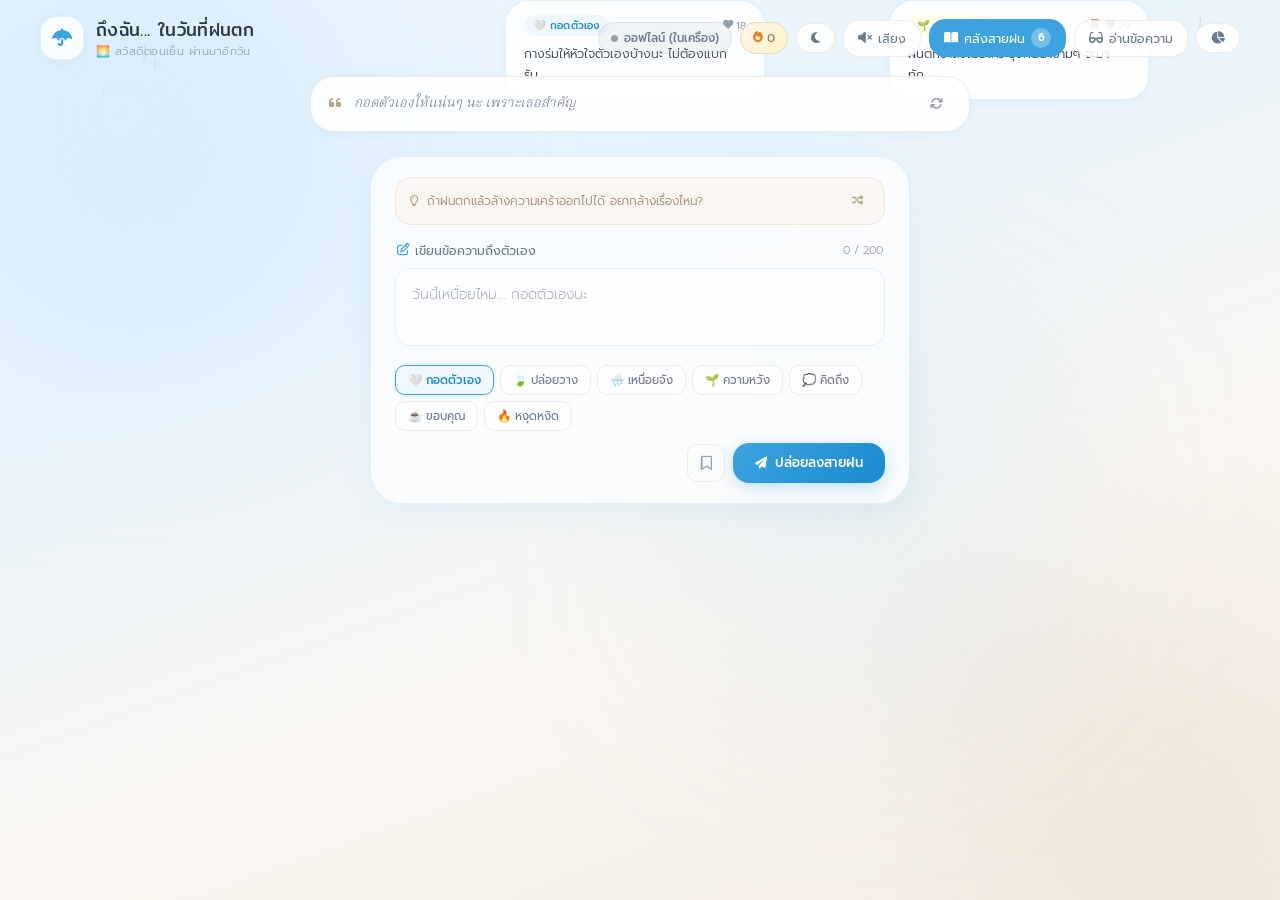
<file: index.html>
<!DOCTYPE html>
<html lang="th">
<head>
    <meta charset="UTF-8">
    <meta name="viewport" content="width=device-width, initial-scale=1.0">
    <title>ถึงฉัน... ในวันที่ฝนตก — Dear Myself</title>
    <meta name="description" content="พื้นที่ปลอดภัยสำหรับเขียนข้อความถึงตัวเอง ในวันที่ฝนตก ปล่อยความรู้สึกไปกับสายฝน">

    <!-- Google Fonts -->
    <link rel="preconnect" href="https://fonts.googleapis.com">
    <link rel="preconnect" href="https://fonts.gstatic.com" crossorigin>
    <link href="https://fonts.googleapis.com/css2?family=Mitr:wght@200;300;400;500&family=Prompt:ital,wght@0,200;0,300;0,400;0,500;0,600;1,300&family=Noto+Serif+Thai:wght@300;400;500&display=swap" rel="stylesheet">
    <!-- FontAwesome -->
    <link rel="stylesheet" href="https://cdnjs.cloudflare.com/ajax/libs/font-awesome/6.5.0/css/all.min.css">

    <link rel="stylesheet" href="style.css">
</head>
<body id="appBody">

    <!-- Rain Canvas -->
    <canvas id="rainCanvas" class="rain-canvas"></canvas>

    <!-- Ambient Blurs -->
    <div class="ambient-blob blob-1"></div>
    <div class="ambient-blob blob-2"></div>
    <div class="ambient-blob blob-3"></div>

    <!-- ============ HEADER ============ -->
    <header id="mainHeader" class="header">
        <div class="header-inner">
            <div class="header-left">
                <div class="logo-icon umbrella-float">
                    <i class="fa-solid fa-umbrella"></i>
                </div>
                <div class="logo-text">
                    <h1 class="logo-title">ถึงฉัน... ในวันที่ฝนตก</h1>
                    <p class="logo-sub" id="greetingText">Dear Myself</p>
                </div>
            </div>

            <div class="header-right">
                <!-- Sync Badge -->
                <div class="sync-badge" id="syncBadge" title="สถานะการซิงค์ข้อมูลกับ Google Sheets">
                    <span class="sync-dot"></span>
                    <span class="sync-text" id="syncText">Google Sheets 📊</span>
                </div>

                <!-- Streak -->
                <div class="streak-badge" id="streakBadge" title="จำนวนวันที่เขียนต่อเนื่อง">
                    <i class="fa-solid fa-fire"></i>
                    <span id="streakCount">0</span>
                </div>

                <!-- Dark Mode -->
                <button id="darkModeBtn" class="header-btn" title="โหมดกลางคืน">
                    <i class="fa-solid fa-moon" id="darkModeIcon"></i>
                </button>

                <!-- Sound Mixer -->
                <button id="soundBtn" class="header-btn" title="เสียงบรรยากาศ">
                    <i class="fa-solid fa-volume-xmark" id="soundIcon"></i>
                    <span class="btn-label">เสียง</span>
                </button>

                <!-- Gallery -->
                <button id="openGalleryBtn" class="header-btn primary-btn" title="คลังสายฝน">
                    <i class="fa-solid fa-book-open"></i>
                    <span class="btn-label">คลังสายฝน</span>
                    <span class="badge" id="msgCountBadge">0</span>
                </button>

                <!-- Read Page -->
                <a href="read.html" class="header-btn" title="อ่านข้อความ" style="text-decoration:none">
                    <i class="fa-solid fa-glasses"></i>
                    <span class="btn-label">อ่านข้อความ</span>
                </a>

                <!-- Stats -->
                <button id="openStatsBtn" class="header-btn" title="สถิติอารมณ์">
                    <i class="fa-solid fa-chart-pie"></i>
                </button>
            </div>
        </div>
    </header>

    <!-- ============ DAILY AFFIRMATION BANNER ============ -->
    <div class="affirmation-banner" id="affirmationBanner">
        <div class="affirmation-inner">
            <i class="fa-solid fa-quote-left affirmation-icon"></i>
            <p class="affirmation-text" id="affirmationText">ทุกวันมีเมฆ แต่ไม่ใช่ทุกวันที่ฝนตก</p>
            <button class="affirmation-refresh" id="refreshAffirmation" title="เปลี่ยนคำคม">
                <i class="fa-solid fa-arrows-rotate"></i>
            </button>
        </div>
    </div>

    <!-- ============ FALLING RAIN MESSAGES AREA ============ -->
    <main id="rainContainer" class="rain-container"></main>

    <!-- ============ COMPOSE FORM ============ -->
    <div class="compose-area">
        <div class="compose-card glass-card">
            <!-- Writing Prompt -->
            <div class="writing-prompt" id="writingPrompt">
                <i class="fa-regular fa-lightbulb"></i>
                <span id="promptText">ลองเขียนเรื่องที่อยากบอกตัวเองวันนี้...</span>
                <button id="nextPromptBtn" class="prompt-refresh" title="เปลี่ยน prompt">
                    <i class="fa-solid fa-shuffle"></i>
                </button>
            </div>

            <form id="messageForm">
                <div class="form-header">
                    <label for="messageInput" class="form-label">
                        <i class="fa-regular fa-pen-to-square"></i> เขียนข้อความถึงตัวเอง
                    </label>
                    <span class="char-count" id="charCount">0 / 200</span>
                </div>

                <textarea id="messageInput" rows="2" maxlength="200" required
                    placeholder="วันนี้เหนื่อยไหม... กอดตัวเองนะ"></textarea>

                <div class="form-footer">
                    <!-- Mood Tags -->
                    <div class="mood-tags" id="moodContainer"></div>

                    <div class="form-actions">
                        <!-- Bookmark toggle -->
                        <button type="button" id="bookmarkToggle" class="bookmark-btn" title="บุ๊กมาร์ค">
                            <i class="fa-regular fa-bookmark"></i>
                        </button>
                        <button type="submit" class="submit-btn">
                            <i class="fa-solid fa-paper-plane"></i>
                            <span>ปล่อยลงสายฝน</span>
                        </button>
                    </div>
                </div>
            </form>
        </div>
    </div>

    <!-- ============ SOUND MIXER PANEL ============ -->
    <div id="soundPanel" class="sound-panel hidden-panel">
        <div class="sound-panel-card glass-card">
            <div class="panel-header">
                <h3><i class="fa-solid fa-headphones"></i> เสียงบรรยากาศ</h3>
                <button id="closeSoundPanel" class="close-btn"><i class="fa-solid fa-xmark"></i></button>
            </div>
            <div class="sound-sliders">
                <div class="sound-slider-item">
                    <div class="slider-label">
                        <i class="fa-solid fa-cloud-rain"></i>
                        <span>ฝนตก</span>
                    </div>
                    <input type="range" id="rainVolume" min="0" max="100" value="60" class="volume-slider">
                    <span class="slider-val" id="rainVolVal">60%</span>
                </div>
                <div class="sound-slider-item">
                    <div class="slider-label">
                        <i class="fa-solid fa-bolt"></i>
                        <span>ฟ้าร้อง</span>
                    </div>
                    <input type="range" id="thunderVolume" min="0" max="100" value="30" class="volume-slider">
                    <span class="slider-val" id="thunderVolVal">30%</span>
                </div>
                <div class="sound-slider-item">
                    <div class="slider-label">
                        <i class="fa-solid fa-wind"></i>
                        <span>ลมพัด</span>
                    </div>
                    <input type="range" id="windVolume" min="0" max="100" value="20" class="volume-slider">
                    <span class="slider-val" id="windVolVal">20%</span>
                </div>
            </div>
            <button id="toggleAllSound" class="toggle-sound-btn">
                <i class="fa-solid fa-play"></i> เปิดเสียง
            </button>
        </div>
    </div>

    <!-- ============ READ MESSAGE MODAL ============ -->
    <div id="readModal" class="modal-overlay hidden-modal">
        <div class="modal-card glass-card read-modal-card" id="readModalCard">
            <button id="closeModalBtn" class="modal-close"><i class="fa-solid fa-xmark"></i></button>

            <div class="read-modal-header">
                <div class="read-icon-wrap">
                    <i class="fa-solid fa-umbrella"></i>
                </div>
                <div class="read-meta">
                    <span id="modalMoodBadge" class="mood-badge-lg">🤍 กอดตัวเอง</span>
                    <span id="modalTime" class="meta-time">เมื่อสักครู่นี้</span>
                </div>
            </div>

            <div class="read-content-box">
                <p id="modalContent" class="read-content-text">"ข้อความจะแสดงตรงนี้"</p>
            </div>

            <div class="read-actions">
                <span class="read-actions-label"><i class="fa-solid fa-heart-pulse"></i> ข้อความปกป้องหัวใจ</span>
                <div class="read-action-btns">
                    <button id="bookmarkMsgBtn" class="action-btn" title="บุ๊กมาร์ค">
                        <i class="fa-regular fa-bookmark" id="bookmarkMsgIcon"></i>
                    </button>
                    <button id="shareMsgBtn" class="action-btn" title="แชร์">
                        <i class="fa-solid fa-share-nodes"></i>
                    </button>
                    <button id="likeBtn" class="action-btn like-btn">
                        <i class="fa-regular fa-heart" id="likeIcon"></i>
                        <span id="likeCount">0</span>
                    </button>
                </div>
            </div>
        </div>
    </div>

    <!-- ============ GALLERY MODAL ============ -->
    <div id="galleryModal" class="modal-overlay hidden-modal">
        <div class="modal-card glass-card gallery-modal-card">
            <div class="gallery-header">
                <div class="gallery-title-row">
                    <div class="gallery-title">
                        <i class="fa-solid fa-book-open"></i>
                        <h2>คลังข้อความในสายฝน</h2>
                    </div>
                    <button id="closeGalleryBtn" class="modal-close"><i class="fa-solid fa-xmark"></i></button>
                </div>

                <!-- Search & Filter -->
                <div class="gallery-controls">
                    <div class="search-box">
                        <i class="fa-solid fa-magnifying-glass"></i>
                        <input type="text" id="gallerySearch" placeholder="ค้นหาข้อความ...">
                    </div>
                    <div class="filter-tabs" id="filterTabs">
                        <button class="filter-tab active" data-filter="all">ทั้งหมด</button>
                        <button class="filter-tab" data-filter="bookmarked"><i class="fa-solid fa-bookmark"></i></button>
                    </div>
                </div>
            </div>

            <div id="galleryList" class="gallery-list"></div>

            <div class="gallery-footer">
                <button id="exportBtn" class="export-btn">
                    <i class="fa-solid fa-download"></i> ส่งออกทั้งหมด
                </button>
                <span class="gallery-footer-text">
                    <i class="fa-solid fa-umbrella"></i> ร่มคันนี้จะปกป้องหัวใจคุณเสมอ
                </span>
            </div>
        </div>
    </div>

    <!-- ============ STATS MODAL ============ -->
    <div id="statsModal" class="modal-overlay hidden-modal">
        <div class="modal-card glass-card stats-modal-card">
            <div class="stats-header">
                <div class="stats-title">
                    <i class="fa-solid fa-chart-pie"></i>
                    <h2>สถิติอารมณ์ของฉัน</h2>
                </div>
                <button id="closeStatsBtn" class="modal-close"><i class="fa-solid fa-xmark"></i></button>
            </div>

            <div class="stats-body">
                <!-- Summary Cards -->
                <div class="stats-summary">
                    <div class="stat-card">
                        <div class="stat-number" id="totalMessages">0</div>
                        <div class="stat-label">ข้อความทั้งหมด</div>
                    </div>
                    <div class="stat-card">
                        <div class="stat-number" id="totalLikes">0</div>
                        <div class="stat-label">กำลังใจ</div>
                    </div>
                    <div class="stat-card">
                        <div class="stat-number" id="totalBookmarks">0</div>
                        <div class="stat-label">บุ๊กมาร์ค</div>
                    </div>
                    <div class="stat-card">
                        <div class="stat-number" id="currentStreak">0</div>
                        <div class="stat-label">วันต่อเนื่อง</div>
                    </div>
                </div>

                <!-- Mood Breakdown -->
                <div class="mood-chart-section">
                    <h3>อารมณ์ที่บันทึก</h3>
                    <div class="mood-bars" id="moodBars"></div>
                </div>

                <!-- Recent Activity -->
                <div class="activity-section">
                    <h3>กิจกรรม 7 วันล่าสุด</h3>
                    <div class="activity-grid" id="activityGrid"></div>
                </div>
            </div>
        </div>
    </div>

    <!-- ============ SHARE MODAL ============ -->
    <div id="shareModal" class="modal-overlay hidden-modal">
        <div class="modal-card glass-card share-modal-card">
            <button id="closeShareBtn" class="modal-close"><i class="fa-solid fa-xmark"></i></button>
            <div class="share-header">
                <i class="fa-solid fa-share-nodes"></i>
                <h3>แชร์ข้อความนี้</h3>
            </div>
            <div class="share-preview" id="sharePreview">
                <div class="share-preview-inner">
                    <div class="share-preview-brand">☂️ ถึงฉัน... ในวันที่ฝนตก</div>
                    <p id="shareText" class="share-preview-text">"ข้อความ"</p>
                    <div class="share-preview-mood" id="shareMood">🤍 กอดตัวเอง</div>
                </div>
            </div>
            <div class="share-actions">
                <button id="copyShareBtn" class="share-action-btn">
                    <i class="fa-regular fa-copy"></i> คัดลอกข้อความ
                </button>
                <button id="downloadCardBtn" class="share-action-btn accent">
                    <i class="fa-solid fa-image"></i> บันทึกเป็นรูป
                </button>
            </div>
        </div>
    </div>

    <!-- Toast Container -->
    <div id="toastContainer" class="toast-container"></div>

    <script src="app.js"></script>
</body>
</html>
</file>
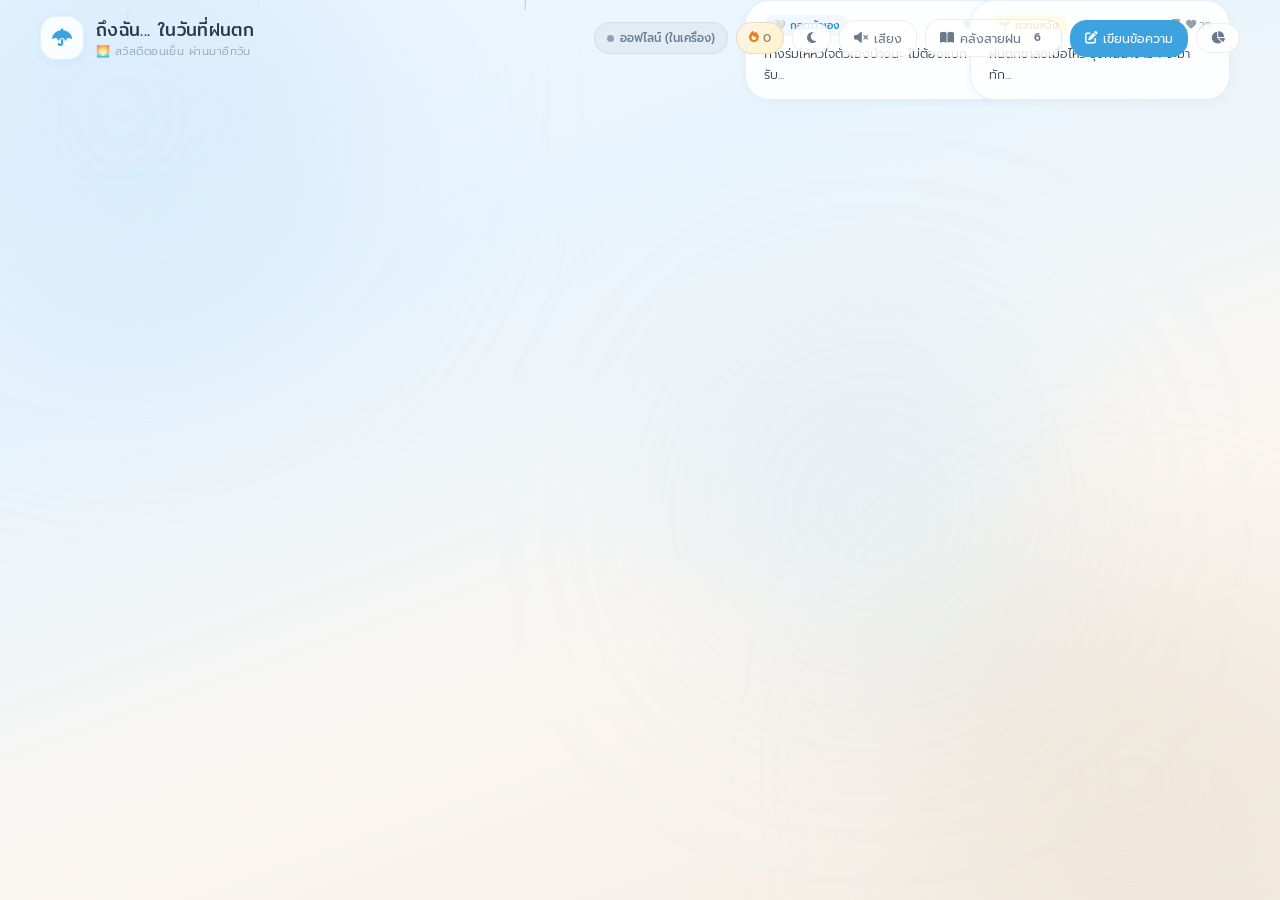
<file: read.html>
<!DOCTYPE html>
<html lang="th">
<head>
    <meta charset="UTF-8">
    <meta name="viewport" content="width=device-width, initial-scale=1.0">
    <title>อ่านข้อความในสายฝน — ถึงฉัน... ในวันที่ฝนตก</title>
    <meta name="description" content="ฟังเสียงฝนและนั่งดูข้อความที่ค่อยๆ ตกลงมาในสายฝน">

    <!-- Google Fonts -->
    <link rel="preconnect" href="https://fonts.googleapis.com">
    <link rel="preconnect" href="https://fonts.gstatic.com" crossorigin>
    <link href="https://fonts.googleapis.com/css2?family=Mitr:wght@200;300;400;500&family=Prompt:ital,wght@0,200;0,300;0,400;0,500;0,600;1,300&family=Noto+Serif+Thai:wght@300;400;500&display=swap" rel="stylesheet">
    <!-- FontAwesome -->
    <link rel="stylesheet" href="https://cdnjs.cloudflare.com/ajax/libs/font-awesome/6.5.0/css/all.min.css">

    <link rel="stylesheet" href="style.css">
</head>
<body id="appBody" class="read-only-mode">

    <!-- Rain Canvas -->
    <canvas id="rainCanvas" class="rain-canvas"></canvas>

    <!-- Ambient Blurs -->
    <div class="ambient-blob blob-1"></div>
    <div class="ambient-blob blob-2"></div>
    <div class="ambient-blob blob-3"></div>

    <!-- ============ HEADER ============ -->
    <header id="mainHeader" class="header">
        <div class="header-inner">
            <div class="header-left">
                <div class="logo-icon umbrella-float">
                    <i class="fa-solid fa-umbrella"></i>
                </div>
                <div class="logo-text">
                    <h1 class="logo-title">ถึงฉัน... ในวันที่ฝนตก</h1>
                    <p class="logo-sub" id="greetingText">Dear Myself — โหมดอ่านข้อความ 🌧️</p>
                </div>
            </div>

            <div class="header-right">
                <!-- Sync Badge -->
                <div class="sync-badge" id="syncBadge" title="สถานะการซิงค์ข้อมูลกับ Google Sheets">
                    <span class="sync-dot"></span>
                    <span class="sync-text" id="syncText">Google Sheets 📊</span>
                </div>

                <!-- Streak -->
                <div class="streak-badge" id="streakBadge" title="จำนวนวันที่เขียนต่อเนื่อง">
                    <i class="fa-solid fa-fire"></i>
                    <span id="streakCount">0</span>
                </div>

                <!-- Dark Mode -->
                <button id="darkModeBtn" class="header-btn" title="โหมดกลางคืน">
                    <i class="fa-solid fa-moon" id="darkModeIcon"></i>
                </button>

                <!-- Sound Mixer -->
                <button id="soundBtn" class="header-btn" title="เสียงบรรยากาศ">
                    <i class="fa-solid fa-volume-xmark" id="soundIcon"></i>
                    <span class="btn-label">เสียง</span>
                </button>

                <!-- Gallery -->
                <button id="openGalleryBtn" class="header-btn" title="คลังสายฝน">
                    <i class="fa-solid fa-book-open"></i>
                    <span class="btn-label">คลังสายฝน</span>
                    <span class="badge" id="msgCountBadge">0</span>
                </button>

                <!-- Write Message (Return to index.html) -->
                <a href="index.html" class="header-btn primary-btn" title="เขียนข้อความ" style="text-decoration:none">
                    <i class="fa-solid fa-pen-to-square"></i>
                    <span class="btn-label">เขียนข้อความ</span>
                </a>

                <!-- Stats -->
                <button id="openStatsBtn" class="header-btn" title="สถิติอารมณ์">
                    <i class="fa-solid fa-chart-pie"></i>
                </button>
            </div>
        </div>
    </header>



    <!-- ============ FALLING RAIN MESSAGES AREA ============ -->
    <main id="rainContainer" class="rain-container"></main>

    <!-- ============ SOUND MIXER PANEL ============ -->
    <div id="soundPanel" class="sound-panel hidden-panel">
        <div class="sound-panel-card glass-card">
            <div class="panel-header">
                <h3><i class="fa-solid fa-headphones"></i> เสียงบรรยากาศ</h3>
                <button id="closeSoundPanel" class="close-btn"><i class="fa-solid fa-xmark"></i></button>
            </div>
            <div class="sound-sliders">
                <div class="sound-slider-item">
                    <div class="slider-label">
                        <i class="fa-solid fa-cloud-rain"></i>
                        <span>ฝนตก</span>
                    </div>
                    <input type="range" id="rainVolume" min="0" max="100" value="60" class="volume-slider">
                    <span class="slider-val" id="rainVolVal">60%</span>
                </div>
                <div class="sound-slider-item">
                    <div class="slider-label">
                        <i class="fa-solid fa-bolt"></i>
                        <span>ฟ้าร้อง</span>
                    </div>
                    <input type="range" id="thunderVolume" min="0" max="100" value="30" class="volume-slider">
                    <span class="slider-val" id="thunderVolVal">30%</span>
                </div>
                <div class="sound-slider-item">
                    <div class="slider-label">
                        <i class="fa-solid fa-wind"></i>
                        <span>ลมพัด</span>
                    </div>
                    <input type="range" id="windVolume" min="0" max="100" value="20" class="volume-slider">
                    <span class="slider-val" id="windVolVal">20%</span>
                </div>
            </div>
            <button id="toggleAllSound" class="toggle-sound-btn">
                <i class="fa-solid fa-play"></i> เปิดเสียง
            </button>
        </div>
    </div>

    <!-- ============ READ MESSAGE MODAL ============ -->
    <div id="readModal" class="modal-overlay hidden-modal">
        <div class="modal-card glass-card read-modal-card" id="readModalCard">
            <button id="closeModalBtn" class="modal-close"><i class="fa-solid fa-xmark"></i></button>

            <div class="read-modal-header">
                <div class="read-icon-wrap">
                    <i class="fa-solid fa-umbrella"></i>
                </div>
                <div class="read-meta">
                    <span id="modalMoodBadge" class="mood-badge-lg">🤍 กอดตัวเอง</span>
                    <span id="modalTime" class="meta-time">เมื่อสักครู่นี้</span>
                </div>
            </div>

            <div class="read-content-box">
                <p id="modalContent" class="read-content-text">"ข้อความจะแสดงตรงนี้"</p>
            </div>

            <div class="read-actions">
                <span class="read-actions-label"><i class="fa-solid fa-heart-pulse"></i> ข้อความปกป้องหัวใจ</span>
                <div class="read-action-btns">
                    <button id="bookmarkMsgBtn" class="action-btn" title="บุ๊กมาร์ค">
                        <i class="fa-regular fa-bookmark" id="bookmarkMsgIcon"></i>
                    </button>
                    <button id="shareMsgBtn" class="action-btn" title="แชร์">
                        <i class="fa-solid fa-share-nodes"></i>
                    </button>
                    <button id="likeBtn" class="action-btn like-btn">
                        <i class="fa-regular fa-heart" id="likeIcon"></i>
                        <span id="likeCount">0</span>
                    </button>
                </div>
            </div>
        </div>
    </div>

    <!-- ============ GALLERY MODAL ============ -->
    <div id="galleryModal" class="modal-overlay hidden-modal">
        <div class="modal-card glass-card gallery-modal-card">
            <div class="gallery-header">
                <div class="gallery-title-row">
                    <div class="gallery-title">
                        <i class="fa-solid fa-book-open"></i>
                        <h2>คลังข้อความในสายฝน</h2>
                    </div>
                    <button id="closeGalleryBtn" class="modal-close"><i class="fa-solid fa-xmark"></i></button>
                </div>

                <!-- Search & Filter -->
                <div class="gallery-controls">
                    <div class="search-box">
                        <i class="fa-solid fa-magnifying-glass"></i>
                        <input type="text" id="gallerySearch" placeholder="ค้นหาข้อความ...">
                    </div>
                    <div class="filter-tabs" id="filterTabs">
                        <button class="filter-tab active" data-filter="all">ทั้งหมด</button>
                        <button class="filter-tab" data-filter="bookmarked"><i class="fa-solid fa-bookmark"></i></button>
                    </div>
                </div>
            </div>

            <div id="galleryList" class="gallery-list"></div>

            <div class="gallery-footer">
                <button id="exportBtn" class="export-btn">
                    <i class="fa-solid fa-download"></i> ส่งออกทั้งหมด
                </button>
                <span class="gallery-footer-text">
                    <i class="fa-solid fa-umbrella"></i> ร่มคันนี้จะปกป้องหัวใจคุณเสมอ
                </span>
            </div>
        </div>
    </div>

    <!-- ============ STATS MODAL ============ -->
    <div id="statsModal" class="modal-overlay hidden-modal">
        <div class="modal-card glass-card stats-modal-card">
            <div class="stats-header">
                <div class="stats-title">
                    <i class="fa-solid fa-chart-pie"></i>
                    <h2>สถิติอารมณ์ของฉัน</h2>
                </div>
                <button id="closeStatsBtn" class="modal-close"><i class="fa-solid fa-xmark"></i></button>
            </div>

            <div class="stats-body">
                <!-- Summary Cards -->
                <div class="stats-summary">
                    <div class="stat-card">
                        <div class="stat-number" id="totalMessages">0</div>
                        <div class="stat-label">ข้อความทั้งหมด</div>
                    </div>
                    <div class="stat-card">
                        <div class="stat-number" id="totalLikes">0</div>
                        <div class="stat-label">กำลังใจ</div>
                    </div>
                    <div class="stat-card">
                        <div class="stat-number" id="totalBookmarks">0</div>
                        <div class="stat-label">บุ๊กมาร์ค</div>
                    </div>
                    <div class="stat-card">
                        <div class="stat-number" id="currentStreak">0</div>
                        <div class="stat-label">วันต่อเนื่อง</div>
                    </div>
                </div>

                <!-- Mood Breakdown -->
                <div class="mood-chart-section">
                    <h3>อารมณ์ที่บันทึก</h3>
                    <div class="mood-bars" id="moodBars"></div>
                </div>

                <!-- Recent Activity -->
                <div class="activity-section">
                    <h3>กิจกรรม 7 วันล่าสุด</h3>
                    <div class="activity-grid" id="activityGrid"></div>
                </div>
            </div>
        </div>
    </div>

    <!-- ============ SHARE MODAL ============ -->
    <div id="shareModal" class="modal-overlay hidden-modal">
        <div class="modal-card glass-card share-modal-card">
            <button id="closeShareBtn" class="modal-close"><i class="fa-solid fa-xmark"></i></button>
            <div class="share-header">
                <i class="fa-solid fa-share-nodes"></i>
                <h3>แชร์ข้อความนี้</h3>
            </div>
            <div class="share-preview" id="sharePreview">
                <div class="share-preview-inner">
                    <div class="share-preview-brand">☂️ ถึงฉัน... ในวันที่ฝนตก</div>
                    <p id="shareText" class="share-preview-text">"ข้อความ"</p>
                    <div class="share-preview-mood" id="shareMood">🤍 กอดตัวเอง</div>
                </div>
            </div>
            <div class="share-actions">
                <button id="copyShareBtn" class="share-action-btn">
                    <i class="fa-regular fa-copy"></i> คัดลอกข้อความ
                </button>
                <button id="downloadCardBtn" class="share-action-btn accent">
                    <i class="fa-solid fa-image"></i> บันทึกเป็นรูป
                </button>
            </div>
        </div>
    </div>

    <!-- Toast Container -->
    <div id="toastContainer" class="toast-container"></div>

    <script src="app.js"></script>
</body>
</html>
</file>
<file: style.css>
/* ============================================
   DESIGN SYSTEM — ถึงฉัน... ในวันที่ฝนตก
   Palette: Sky Blue · Warm White · Soft Brown
   ============================================ */

/* --- CSS Custom Properties --- */
:root {
    /* Primary Blue */
    --blue-50: #f0f7ff;
    --blue-100: #dceefb;
    --blue-200: #b8dcf8;
    --blue-300: #7ec3f0;
    --blue-400: #3da3e0;
    --blue-500: #1a8acf;
    --blue-600: #0d6fb3;

    /* Warm Brown / Tan */
    --brown-50: #faf6f1;
    --brown-100: #f3ece3;
    --brown-200: #e8dccb;
    --brown-300: #d4c4a8;
    --brown-400: #b9a383;
    --brown-500: #9c836a;
    --brown-600: #7a6450;

    /* Neutrals */
    --white: #ffffff;
    --cream: #fdfbf7;
    --slate-50: #f8fafb;
    --slate-100: #f0f2f4;
    --slate-200: #e2e5e9;
    --slate-300: #c8cdd4;
    --slate-400: #94a0ae;
    --slate-500: #6b7a8d;
    --slate-600: #4a5568;
    --slate-700: #2d3748;
    --slate-800: #1a202c;
    --slate-900: #0f1419;

    /* Semantic */
    --accent: var(--blue-400);
    --accent-hover: var(--blue-500);
    --surface: rgba(255, 255, 255, 0.72);
    --surface-solid: var(--cream);
    --surface-elevated: rgba(255, 255, 255, 0.85);
    --text-primary: var(--slate-700);
    --text-secondary: var(--slate-500);
    --text-muted: var(--slate-400);
    --border-color: rgba(184, 220, 248, 0.4);
    --border-subtle: rgba(212, 196, 168, 0.3);
    --shadow-sm: 0 2px 8px rgba(26, 138, 207, 0.06);
    --shadow-md: 0 8px 30px rgba(26, 138, 207, 0.08);
    --shadow-lg: 0 16px 50px rgba(26, 138, 207, 0.1);
    --shadow-glow: 0 0 20px rgba(61, 163, 224, 0.15);
    --radius-sm: 10px;
    --radius-md: 16px;
    --radius-lg: 24px;
    --radius-xl: 32px;
    --transition-fast: 150ms cubic-bezier(0.4, 0, 0.2, 1);
    --transition-normal: 250ms cubic-bezier(0.4, 0, 0.2, 1);
    --transition-slow: 400ms cubic-bezier(0.4, 0, 0.2, 1);

    /* Background */
    --bg-gradient: linear-gradient(160deg, #f0f7ff 0%, #e8f4fd 30%, #faf6f1 65%, #f3ece3 100%);
}

/* --- Dark Mode --- */
body.dark-mode {
    --surface: rgba(30, 38, 50, 0.75);
    --surface-solid: #1a202c;
    --surface-elevated: rgba(40, 50, 65, 0.88);
    --text-primary: #e2e5e9;
    --text-secondary: #94a0ae;
    --text-muted: #6b7a8d;
    --border-color: rgba(61, 163, 224, 0.15);
    --border-subtle: rgba(156, 131, 106, 0.15);
    --shadow-sm: 0 2px 8px rgba(0, 0, 0, 0.2);
    --shadow-md: 0 8px 30px rgba(0, 0, 0, 0.25);
    --shadow-lg: 0 16px 50px rgba(0, 0, 0, 0.3);
    --shadow-glow: 0 0 25px rgba(61, 163, 224, 0.1);
    --bg-gradient: linear-gradient(160deg, #0f1419 0%, #1a202c 40%, #1e2533 70%, #17202d 100%);
}

body.dark-mode .ambient-blob {
    opacity: 0.15;
}

body.dark-mode .glass-card {
    background: var(--surface);
    border-color: rgba(255, 255, 255, 0.06);
}

body.dark-mode textarea {
    background: rgba(255, 255, 255, 0.06);
    border-color: rgba(255, 255, 255, 0.08);
    color: var(--text-primary);
}

body.dark-mode textarea:focus {
    background: rgba(255, 255, 255, 0.1);
    border-color: var(--blue-400);
}

body.dark-mode .header-btn {
    background: rgba(255, 255, 255, 0.06);
    border-color: rgba(255, 255, 255, 0.08);
    color: var(--text-secondary);
}

body.dark-mode .header-btn:hover {
    background: rgba(255, 255, 255, 0.12);
}

body.dark-mode .filter-tab {
    background: rgba(255, 255, 255, 0.05);
    border-color: rgba(255, 255, 255, 0.08);
    color: var(--text-muted);
}

body.dark-mode .filter-tab.active {
    background: var(--blue-500);
    color: white;
    border-color: var(--blue-500);
}

body.dark-mode .search-box input {
    background: rgba(255, 255, 255, 0.06);
    color: var(--text-primary);
}

body.dark-mode .stat-card {
    background: rgba(255, 255, 255, 0.04);
    border-color: rgba(255, 255, 255, 0.06);
}

body.dark-mode .falling-card {
    background: rgba(30, 38, 50, 0.85);
    border-color: rgba(255, 255, 255, 0.08);
}

body.dark-mode .read-content-box {
    background: rgba(255, 255, 255, 0.04);
    border-color: rgba(255, 255, 255, 0.06);
}

body.dark-mode .share-preview-inner {
    background: rgba(30, 38, 50, 0.9);
    border-color: rgba(255, 255, 255, 0.08);
}

body.dark-mode .gallery-item {
    background: rgba(255, 255, 255, 0.04);
}

body.dark-mode .gallery-item:hover {
    background: rgba(255, 255, 255, 0.08);
}

body.dark-mode .sound-panel-card {
    background: rgba(30, 38, 50, 0.92);
}

body.dark-mode .mood-tag {
    background: rgba(255, 255, 255, 0.06);
    border-color: rgba(255, 255, 255, 0.1);
    color: var(--text-muted);
}

body.dark-mode .mood-tag.selected {
    border-color: var(--blue-400);
    color: var(--blue-300);
    background: rgba(61, 163, 224, 0.12);
}

body.dark-mode .writing-prompt {
    background: rgba(255, 255, 255, 0.04);
    border-color: rgba(255, 255, 255, 0.06);
}

body.dark-mode .affirmation-banner {
    background: rgba(30, 38, 50, 0.6);
    border-color: rgba(255, 255, 255, 0.06);
}

/* --- Reset & Base --- */
*, *::before, *::after {
    box-sizing: border-box;
    margin: 0;
    padding: 0;
}

body {
    font-family: 'Prompt', sans-serif;
    background: var(--bg-gradient);
    color: var(--text-primary);
    min-height: 100vh;
    overflow-x: hidden;
    user-select: none;
    transition: background 0.5s ease, color 0.3s ease;
    -webkit-font-smoothing: antialiased;
}

h1, h2, h3 {
    font-family: 'Mitr', sans-serif;
}

/* --- Rain Canvas --- */
.rain-canvas {
    position: fixed;
    inset: 0;
    pointer-events: none;
    z-index: 0;
}

/* --- Ambient Blobs --- */
.ambient-blob {
    position: fixed;
    border-radius: 50%;
    pointer-events: none;
    z-index: 0;
    transition: opacity 0.5s ease;
}

.blob-1 {
    top: -15%;
    left: -10%;
    width: 500px;
    height: 500px;
    background: rgba(184, 220, 248, 0.35);
    filter: blur(100px);
}

.blob-2 {
    bottom: -10%;
    right: -5%;
    width: 420px;
    height: 420px;
    background: rgba(232, 220, 203, 0.4);
    filter: blur(90px);
}

.blob-3 {
    top: 40%;
    right: 20%;
    width: 300px;
    height: 300px;
    background: rgba(126, 195, 240, 0.2);
    filter: blur(120px);
    animation: blobPulse 8s ease-in-out infinite alternate;
}

@keyframes blobPulse {
    0% { transform: scale(1); opacity: 0.6; }
    100% { transform: scale(1.2); opacity: 0.3; }
}

/* --- Glass Card --- */
.glass-card {
    background: var(--surface);
    backdrop-filter: blur(20px);
    -webkit-backdrop-filter: blur(20px);
    border: 1px solid var(--border-color);
    box-shadow: var(--shadow-md);
    transition: background var(--transition-normal), border-color var(--transition-normal), box-shadow var(--transition-normal);
}

/* --- Umbrella Float Anim --- */
@keyframes umbrellaFloat {
    0%, 100% { transform: translateY(0) rotate(0deg); }
    50% { transform: translateY(-5px) rotate(3deg); }
}

.umbrella-float {
    animation: umbrellaFloat 3.5s ease-in-out infinite;
}

/* ============ HEADER ============ */
.header {
    position: relative;
    z-index: 30;
    padding: 16px 20px;
}

.header-inner {
    max-width: 1200px;
    margin: 0 auto;
    display: flex;
    justify-content: space-between;
    align-items: center;
    gap: 12px;
}

.header-left {
    display: flex;
    align-items: center;
    gap: 12px;
}

.logo-icon {
    width: 44px;
    height: 44px;
    border-radius: var(--radius-md);
    background: var(--surface-elevated);
    border: 1px solid var(--border-color);
    display: flex;
    align-items: center;
    justify-content: center;
    font-size: 18px;
    color: var(--blue-400);
    box-shadow: var(--shadow-sm);
}

.logo-title {
    font-size: 1.1rem;
    font-weight: 400;
    letter-spacing: 0.02em;
    color: var(--text-primary);
}

.logo-sub {
    font-size: 0.7rem;
    color: var(--text-muted);
    font-weight: 300;
    letter-spacing: 0.04em;
}

.header-right {
    display: flex;
    align-items: center;
    gap: 8px;
    flex-wrap: wrap;
    justify-content: flex-end;
}

.header-btn {
    display: flex;
    align-items: center;
    gap: 6px;
    padding: 8px 14px;
    border-radius: var(--radius-md);
    border: 1px solid var(--border-subtle);
    background: var(--surface-elevated);
    color: var(--text-secondary);
    font-size: 0.78rem;
    font-family: 'Prompt', sans-serif;
    cursor: pointer;
    transition: all var(--transition-fast);
    white-space: nowrap;
}

.header-btn:hover {
    background: var(--white);
    border-color: var(--blue-200);
    box-shadow: var(--shadow-sm);
    color: var(--text-primary);
    transform: translateY(-1px);
}

.header-btn.primary-btn {
    background: var(--blue-400);
    color: var(--white);
    border-color: var(--blue-400);
}

.header-btn.primary-btn:hover {
    background: var(--blue-500);
    border-color: var(--blue-500);
    color: var(--white);
}

.btn-label {
    display: none;
}

@media (min-width: 768px) {
    .btn-label {
        display: inline;
    }
}

.badge {
    display: inline-flex;
    align-items: center;
    justify-content: center;
    min-width: 20px;
    height: 20px;
    padding: 0 6px;
    border-radius: 999px;
    background: rgba(255, 255, 255, 0.3);
    font-size: 0.68rem;
    font-weight: 600;
    line-height: 1;
}

.streak-badge {
    display: flex;
    align-items: center;
    gap: 4px;
    padding: 6px 12px;
    border-radius: var(--radius-md);
    background: linear-gradient(135deg, #fff5eb, #fef3c7);
    border: 1px solid rgba(212, 196, 168, 0.5);
    color: var(--brown-500);
    font-size: 0.75rem;
    font-weight: 500;
    font-family: 'Prompt', sans-serif;
}

body.dark-mode .streak-badge {
    background: rgba(156, 131, 106, 0.15);
    border-color: rgba(156, 131, 106, 0.2);
    color: var(--brown-300);
}

.streak-badge i {
    color: #e67e22;
    font-size: 0.7rem;
}

/* ============ AFFIRMATION BANNER ============ */
.affirmation-banner {
    position: relative;
    z-index: 20;
    max-width: 700px;
    margin: 0 auto 8px;
    padding: 0 20px;
}

.affirmation-inner {
    display: flex;
    align-items: center;
    gap: 12px;
    padding: 12px 18px;
    border-radius: var(--radius-lg);
    background: var(--surface-elevated);
    border: 1px solid var(--border-subtle);
    box-shadow: var(--shadow-sm);
}

.affirmation-icon {
    color: var(--brown-400);
    font-size: 0.85rem;
    flex-shrink: 0;
}

.affirmation-text {
    flex: 1;
    font-family: 'Noto Serif Thai', serif;
    font-size: 0.85rem;
    font-weight: 300;
    color: var(--text-secondary);
    line-height: 1.7;
    font-style: italic;
}

.affirmation-refresh {
    width: 30px;
    height: 30px;
    border-radius: var(--radius-sm);
    border: none;
    background: transparent;
    color: var(--text-muted);
    cursor: pointer;
    font-size: 0.8rem;
    display: flex;
    align-items: center;
    justify-content: center;
    transition: all var(--transition-fast);
    flex-shrink: 0;
}

.affirmation-refresh:hover {
    background: var(--blue-50);
    color: var(--blue-400);
    transform: rotate(180deg);
}

body.dark-mode .affirmation-refresh:hover {
    background: rgba(61, 163, 224, 0.1);
}

/* ============ RAIN CONTAINER ============ */
.rain-container {
    position: fixed;
    inset: 0;
    z-index: 10;
    pointer-events: none;
    overflow: hidden;
}

/* --- Falling Cards --- */
@keyframes fall {
    0% {
        transform: translateY(-130px) scale(0.92) rotate(-1deg);
        opacity: 0;
    }
    10% {
        opacity: 1;
        transform: translateY(0) scale(1) rotate(0deg);
    }
    88% {
        opacity: 0.9;
    }
    100% {
        transform: translateY(108vh) scale(0.96) rotate(0.5deg);
        opacity: 0;
    }
}

.falling-card {
    position: absolute;
    will-change: transform, opacity;
    animation: fall linear infinite;
    cursor: pointer;
    pointer-events: auto;
    padding: 14px 18px;
    border-radius: var(--radius-lg);
    background: var(--surface-elevated);
    border: 1px solid var(--border-color);
    box-shadow: var(--shadow-sm);
    max-width: 260px;
    transition: filter 0.2s ease, box-shadow 0.2s ease;
    backdrop-filter: blur(12px);
    -webkit-backdrop-filter: blur(12px);
}

.falling-card:hover {
    animation-play-state: paused;
    box-shadow: var(--shadow-lg), var(--shadow-glow);
    z-index: 50 !important;
    transform: scale(1.03) !important;
}

.falling-card-header {
    display: flex;
    align-items: center;
    justify-content: space-between;
    gap: 6px;
    margin-bottom: 8px;
}

.falling-card-mood {
    font-size: 0.65rem;
    padding: 3px 9px;
    border-radius: var(--radius-sm);
    font-weight: 500;
    letter-spacing: 0.01em;
}

.falling-card-likes {
    font-size: 0.65rem;
    color: var(--text-muted);
    display: flex;
    align-items: center;
    gap: 3px;
}

.falling-card-text {
    font-size: 0.78rem;
    color: var(--text-primary);
    font-weight: 300;
    line-height: 1.65;
    word-break: break-word;
}

/* ============ COMPOSE AREA ============ */
.compose-area {
    position: relative;
    z-index: 20;
    max-width: 580px;
    margin: auto auto 0;
    padding: 16px 20px 24px;
    width: 100%;
}

.compose-card {
    border-radius: var(--radius-xl);
    padding: 20px 24px;
}

.writing-prompt {
    display: flex;
    align-items: center;
    gap: 8px;
    padding: 10px 14px;
    border-radius: var(--radius-md);
    background: var(--brown-50);
    border: 1px solid var(--border-subtle);
    margin-bottom: 16px;
    font-size: 0.75rem;
    color: var(--brown-500);
}

.writing-prompt i {
    color: var(--brown-400);
    flex-shrink: 0;
}

.writing-prompt span {
    flex: 1;
    line-height: 1.5;
    font-weight: 300;
}

.prompt-refresh {
    width: 26px;
    height: 26px;
    border-radius: var(--radius-sm);
    border: none;
    background: transparent;
    color: var(--brown-400);
    cursor: pointer;
    display: flex;
    align-items: center;
    justify-content: center;
    font-size: 0.7rem;
    transition: all var(--transition-fast);
    flex-shrink: 0;
}

.prompt-refresh:hover {
    background: var(--brown-100);
    transform: rotate(180deg);
}

body.dark-mode .prompt-refresh:hover {
    background: rgba(156, 131, 106, 0.15);
}

/* Form */
.form-header {
    display: flex;
    align-items: center;
    justify-content: space-between;
    margin-bottom: 8px;
    padding: 0 2px;
}

.form-label {
    font-size: 0.78rem;
    color: var(--text-secondary);
    font-weight: 400;
    display: flex;
    align-items: center;
    gap: 6px;
}

.form-label i {
    color: var(--blue-400);
}

.char-count {
    font-size: 0.7rem;
    color: var(--text-muted);
    font-weight: 300;
    font-variant-numeric: tabular-nums;
}

textarea {
    width: 100%;
    border-radius: var(--radius-md);
    border: 1px solid var(--border-color);
    background: rgba(255, 255, 255, 0.7);
    padding: 14px 16px;
    font-family: 'Prompt', sans-serif;
    font-size: 0.88rem;
    font-weight: 300;
    color: var(--text-primary);
    resize: none;
    outline: none;
    transition: all var(--transition-fast);
    line-height: 1.7;
}

textarea::placeholder {
    color: var(--text-muted);
    font-weight: 200;
}

textarea:focus {
    background: var(--white);
    border-color: var(--blue-300);
    box-shadow: 0 0 0 3px rgba(61, 163, 224, 0.1);
}

.form-footer {
    display: flex;
    align-items: flex-end;
    justify-content: space-between;
    gap: 12px;
    margin-top: 12px;
    flex-wrap: wrap;
}

/* Mood Tags */
.mood-tags {
    display: flex;
    flex-wrap: wrap;
    gap: 6px;
}

.mood-tag {
    display: flex;
    align-items: center;
    gap: 4px;
    padding: 5px 12px;
    border-radius: var(--radius-sm);
    border: 1px solid var(--border-subtle);
    background: rgba(255, 255, 255, 0.6);
    color: var(--text-secondary);
    font-family: 'Prompt', sans-serif;
    font-size: 0.72rem;
    cursor: pointer;
    transition: all var(--transition-fast);
    white-space: nowrap;
}

.mood-tag:hover {
    border-color: var(--blue-200);
    background: var(--blue-50);
}

.mood-tag.selected {
    border-color: var(--blue-400);
    background: var(--blue-50);
    color: var(--blue-500);
    font-weight: 500;
    box-shadow: 0 0 0 2px rgba(61, 163, 224, 0.08);
}

.form-actions {
    display: flex;
    align-items: center;
    gap: 8px;
    margin-left: auto;
}

.bookmark-btn {
    width: 38px;
    height: 38px;
    border-radius: var(--radius-sm);
    border: 1px solid var(--border-subtle);
    background: transparent;
    color: var(--text-muted);
    cursor: pointer;
    font-size: 0.9rem;
    display: flex;
    align-items: center;
    justify-content: center;
    transition: all var(--transition-fast);
}

.bookmark-btn:hover {
    color: var(--brown-500);
    border-color: var(--brown-300);
    background: var(--brown-50);
}

.bookmark-btn.active {
    color: var(--brown-500);
    background: var(--brown-50);
    border-color: var(--brown-300);
}

.bookmark-btn.active i {
    font-weight: 900;
}

.submit-btn {
    display: flex;
    align-items: center;
    gap: 8px;
    padding: 10px 22px;
    border-radius: var(--radius-md);
    border: none;
    background: linear-gradient(135deg, var(--blue-400), var(--blue-500));
    color: var(--white);
    font-family: 'Prompt', sans-serif;
    font-size: 0.82rem;
    font-weight: 500;
    cursor: pointer;
    transition: all var(--transition-normal);
    box-shadow: 0 4px 15px rgba(26, 138, 207, 0.25);
}

.submit-btn:hover {
    background: linear-gradient(135deg, var(--blue-500), var(--blue-600));
    box-shadow: 0 6px 20px rgba(26, 138, 207, 0.35);
    transform: translateY(-1px);
}

.submit-btn:active {
    transform: scale(0.97);
}

.submit-btn i {
    font-size: 0.75rem;
}

/* ============ SOUND PANEL ============ */
.sound-panel {
    position: fixed;
    bottom: 200px;
    right: 20px;
    z-index: 40;
    transition: opacity var(--transition-normal), transform var(--transition-normal);
}

.sound-panel.hidden-panel {
    opacity: 0;
    pointer-events: none;
    transform: translateY(10px) scale(0.96);
}

.sound-panel-card {
    width: 300px;
    border-radius: var(--radius-xl);
    padding: 20px;
}

.panel-header {
    display: flex;
    align-items: center;
    justify-content: space-between;
    margin-bottom: 18px;
}

.panel-header h3 {
    font-size: 0.9rem;
    font-weight: 400;
    color: var(--text-primary);
    display: flex;
    align-items: center;
    gap: 8px;
}

.panel-header h3 i {
    color: var(--blue-400);
}

.close-btn {
    width: 30px;
    height: 30px;
    border-radius: var(--radius-sm);
    border: none;
    background: transparent;
    color: var(--text-muted);
    cursor: pointer;
    font-size: 0.85rem;
    display: flex;
    align-items: center;
    justify-content: center;
    transition: all var(--transition-fast);
}

.close-btn:hover {
    background: rgba(0, 0, 0, 0.05);
    color: var(--text-primary);
}

body.dark-mode .close-btn:hover {
    background: rgba(255, 255, 255, 0.08);
}

.sound-sliders {
    display: flex;
    flex-direction: column;
    gap: 14px;
}

.sound-slider-item {
    display: flex;
    align-items: center;
    gap: 10px;
}

.slider-label {
    display: flex;
    align-items: center;
    gap: 6px;
    width: 80px;
    font-size: 0.75rem;
    color: var(--text-secondary);
    flex-shrink: 0;
}

.slider-label i {
    color: var(--blue-400);
    width: 14px;
    text-align: center;
    font-size: 0.7rem;
}

.volume-slider {
    flex: 1;
    -webkit-appearance: none;
    appearance: none;
    height: 4px;
    border-radius: 999px;
    background: var(--slate-200);
    outline: none;
    cursor: pointer;
}

body.dark-mode .volume-slider {
    background: rgba(255, 255, 255, 0.1);
}

.volume-slider::-webkit-slider-thumb {
    -webkit-appearance: none;
    appearance: none;
    width: 16px;
    height: 16px;
    border-radius: 50%;
    background: var(--blue-400);
    cursor: pointer;
    box-shadow: 0 2px 6px rgba(26, 138, 207, 0.3);
    transition: transform 0.15s ease;
}

.volume-slider::-webkit-slider-thumb:hover {
    transform: scale(1.2);
}

.slider-val {
    font-size: 0.68rem;
    color: var(--text-muted);
    width: 30px;
    text-align: right;
    font-variant-numeric: tabular-nums;
}

.toggle-sound-btn {
    width: 100%;
    margin-top: 16px;
    padding: 10px;
    border-radius: var(--radius-md);
    border: 1px solid var(--blue-200);
    background: var(--blue-50);
    color: var(--blue-500);
    font-family: 'Prompt', sans-serif;
    font-size: 0.82rem;
    cursor: pointer;
    transition: all var(--transition-fast);
    display: flex;
    align-items: center;
    justify-content: center;
    gap: 8px;
}

.toggle-sound-btn:hover {
    background: var(--blue-100);
}

body.dark-mode .toggle-sound-btn {
    background: rgba(61, 163, 224, 0.1);
    border-color: rgba(61, 163, 224, 0.2);
}

.toggle-sound-btn.playing {
    background: linear-gradient(135deg, var(--blue-400), var(--blue-500));
    color: white;
    border-color: var(--blue-500);
}

/* ============ MODALS ============ */
.modal-overlay {
    position: fixed;
    inset: 0;
    z-index: 50;
    background: rgba(15, 20, 25, 0.25);
    backdrop-filter: blur(8px);
    -webkit-backdrop-filter: blur(8px);
    display: flex;
    align-items: center;
    justify-content: center;
    padding: 20px;
    transition: opacity var(--transition-normal);
}

.hidden-modal {
    opacity: 0;
    pointer-events: none;
}

.hidden-modal .modal-card {
    transform: translateY(16px) scale(0.97);
}

.modal-card {
    border-radius: var(--radius-xl);
    position: relative;
    transition: transform var(--transition-normal);
    transform: translateY(0) scale(1);
}

.modal-close {
    position: absolute;
    top: 16px;
    right: 16px;
    width: 32px;
    height: 32px;
    border-radius: var(--radius-sm);
    border: none;
    background: rgba(0, 0, 0, 0.04);
    color: var(--text-muted);
    cursor: pointer;
    font-size: 0.85rem;
    display: flex;
    align-items: center;
    justify-content: center;
    transition: all var(--transition-fast);
    z-index: 10;
}

.modal-close:hover {
    background: rgba(0, 0, 0, 0.08);
    color: var(--text-primary);
}

body.dark-mode .modal-close {
    background: rgba(255, 255, 255, 0.06);
}

body.dark-mode .modal-close:hover {
    background: rgba(255, 255, 255, 0.12);
}

/* --- Read Modal --- */
.read-modal-card {
    max-width: 460px;
    width: 100%;
    padding: 28px;
}

.read-modal-header {
    text-align: center;
    margin-bottom: 20px;
}

.read-icon-wrap {
    width: 52px;
    height: 52px;
    border-radius: var(--radius-md);
    background: var(--blue-50);
    border: 1px solid var(--border-color);
    color: var(--blue-400);
    display: flex;
    align-items: center;
    justify-content: center;
    font-size: 1.2rem;
    margin: 0 auto 12px;
}

body.dark-mode .read-icon-wrap {
    background: rgba(61, 163, 224, 0.1);
}

.read-meta {
    display: flex;
    align-items: center;
    justify-content: center;
    gap: 10px;
}

.mood-badge-lg {
    font-size: 0.75rem;
    padding: 4px 14px;
    border-radius: var(--radius-sm);
    font-weight: 500;
}

.meta-time {
    font-size: 0.72rem;
    color: var(--text-muted);
}

.read-content-box {
    padding: 24px;
    border-radius: var(--radius-lg);
    background: var(--blue-50);
    border: 1px solid var(--border-color);
    margin: 16px 0;
    min-height: 100px;
    display: flex;
    align-items: center;
    justify-content: center;
    text-align: center;
}

.read-content-text {
    font-family: 'Noto Serif Thai', serif;
    font-size: 1.05rem;
    font-weight: 300;
    color: var(--text-primary);
    line-height: 2;
    letter-spacing: 0.01em;
}

.read-actions {
    display: flex;
    align-items: center;
    justify-content: space-between;
    padding-top: 4px;
}

.read-actions-label {
    font-size: 0.7rem;
    color: var(--text-muted);
    display: flex;
    align-items: center;
    gap: 5px;
}

.read-actions-label i {
    color: var(--blue-300);
}

.read-action-btns {
    display: flex;
    align-items: center;
    gap: 6px;
}

.action-btn {
    display: flex;
    align-items: center;
    gap: 5px;
    padding: 6px 12px;
    border-radius: var(--radius-sm);
    border: 1px solid var(--border-subtle);
    background: transparent;
    color: var(--text-muted);
    font-family: 'Prompt', sans-serif;
    font-size: 0.75rem;
    cursor: pointer;
    transition: all var(--transition-fast);
}

.action-btn:hover {
    background: var(--slate-50);
    color: var(--text-secondary);
}

body.dark-mode .action-btn:hover {
    background: rgba(255, 255, 255, 0.06);
}

.like-btn:hover, .like-btn.liked {
    color: #e74c3c;
    border-color: rgba(231, 76, 60, 0.3);
    background: rgba(231, 76, 60, 0.05);
}

/* --- Gallery Modal --- */
.gallery-modal-card {
    max-width: 640px;
    width: 100%;
    max-height: 82vh;
    display: flex;
    flex-direction: column;
    padding: 0;
    overflow: hidden;
}

.gallery-header {
    padding: 20px 24px 16px;
    border-bottom: 1px solid var(--border-color);
    flex-shrink: 0;
}

.gallery-title-row {
    display: flex;
    align-items: center;
    justify-content: space-between;
    margin-bottom: 14px;
}

.gallery-title {
    display: flex;
    align-items: center;
    gap: 10px;
    color: var(--text-primary);
}

.gallery-title i {
    color: var(--blue-400);
    font-size: 0.95rem;
}

.gallery-title h2 {
    font-size: 1rem;
    font-weight: 400;
}

.gallery-controls {
    display: flex;
    gap: 10px;
    align-items: center;
}

.search-box {
    flex: 1;
    display: flex;
    align-items: center;
    gap: 8px;
    padding: 8px 14px;
    border-radius: var(--radius-sm);
    border: 1px solid var(--border-color);
    background: rgba(255, 255, 255, 0.5);
}

.search-box i {
    color: var(--text-muted);
    font-size: 0.75rem;
}

.search-box input {
    flex: 1;
    border: none;
    background: transparent;
    font-family: 'Prompt', sans-serif;
    font-size: 0.78rem;
    color: var(--text-primary);
    outline: none;
}

.search-box input::placeholder {
    color: var(--text-muted);
}

.filter-tabs {
    display: flex;
    gap: 4px;
}

.filter-tab {
    padding: 7px 14px;
    border-radius: var(--radius-sm);
    border: 1px solid var(--border-color);
    background: rgba(255, 255, 255, 0.5);
    color: var(--text-muted);
    font-family: 'Prompt', sans-serif;
    font-size: 0.72rem;
    cursor: pointer;
    transition: all var(--transition-fast);
    white-space: nowrap;
}

.filter-tab:hover {
    border-color: var(--blue-200);
    color: var(--text-secondary);
}

.filter-tab.active {
    background: var(--blue-400);
    color: var(--white);
    border-color: var(--blue-400);
}

/* Gallery List */
.gallery-list {
    flex: 1;
    overflow-y: auto;
    padding: 16px 24px;
}

.gallery-item {
    padding: 14px 16px;
    border-radius: var(--radius-md);
    border: 1px solid transparent;
    transition: all var(--transition-fast);
    margin-bottom: 8px;
    cursor: pointer;
}

.gallery-item:hover {
    background: var(--blue-50);
    border-color: var(--border-color);
}

.gallery-item-header {
    display: flex;
    align-items: center;
    justify-content: space-between;
    margin-bottom: 6px;
}

.gallery-item-mood {
    font-size: 0.68rem;
    padding: 3px 10px;
    border-radius: var(--radius-sm);
    font-weight: 500;
}

.gallery-item-time {
    font-size: 0.67rem;
    color: var(--text-muted);
}

.gallery-item-text {
    font-size: 0.82rem;
    color: var(--text-primary);
    font-weight: 300;
    line-height: 1.65;
    margin-bottom: 6px;
}

.gallery-item-footer {
    display: flex;
    align-items: center;
    justify-content: flex-end;
    gap: 12px;
    font-size: 0.68rem;
    color: var(--text-muted);
}

.gallery-item-footer i {
    font-size: 0.6rem;
}

.gallery-footer {
    padding: 14px 24px;
    border-top: 1px solid var(--border-color);
    display: flex;
    align-items: center;
    justify-content: space-between;
    flex-shrink: 0;
}

.export-btn {
    display: flex;
    align-items: center;
    gap: 6px;
    padding: 7px 14px;
    border-radius: var(--radius-sm);
    border: 1px solid var(--border-subtle);
    background: transparent;
    color: var(--text-muted);
    font-family: 'Prompt', sans-serif;
    font-size: 0.72rem;
    cursor: pointer;
    transition: all var(--transition-fast);
}

.export-btn:hover {
    background: var(--brown-50);
    color: var(--brown-500);
    border-color: var(--brown-300);
}

body.dark-mode .export-btn:hover {
    background: rgba(156, 131, 106, 0.1);
    color: var(--brown-300);
}

.gallery-footer-text {
    font-size: 0.68rem;
    color: var(--text-muted);
    font-weight: 300;
}

.gallery-footer-text i {
    color: var(--blue-300);
}

.gallery-empty {
    display: flex;
    flex-direction: column;
    align-items: center;
    justify-content: center;
    padding: 50px 20px;
    color: var(--text-muted);
    text-align: center;
}

.gallery-empty i {
    font-size: 2rem;
    margin-bottom: 12px;
    color: var(--blue-200);
}

.gallery-empty p {
    font-size: 0.82rem;
    font-weight: 300;
}

/* --- Stats Modal --- */
.stats-modal-card {
    max-width: 520px;
    width: 100%;
    max-height: 82vh;
    overflow-y: auto;
    padding: 24px;
}

.stats-header {
    display: flex;
    align-items: center;
    justify-content: space-between;
    margin-bottom: 20px;
}

.stats-title {
    display: flex;
    align-items: center;
    gap: 10px;
    color: var(--text-primary);
}

.stats-title i {
    color: var(--blue-400);
}

.stats-title h2 {
    font-size: 1rem;
    font-weight: 400;
}

.stats-body {
    display: flex;
    flex-direction: column;
    gap: 24px;
}

.stats-summary {
    display: grid;
    grid-template-columns: repeat(2, 1fr);
    gap: 10px;
}

@media (min-width: 480px) {
    .stats-summary {
        grid-template-columns: repeat(4, 1fr);
    }
}

.stat-card {
    padding: 16px 12px;
    border-radius: var(--radius-md);
    border: 1px solid var(--border-color);
    background: var(--blue-50);
    text-align: center;
    transition: all var(--transition-fast);
}

.stat-card:hover {
    transform: translateY(-2px);
    box-shadow: var(--shadow-sm);
}

.stat-number {
    font-family: 'Mitr', sans-serif;
    font-size: 1.5rem;
    font-weight: 400;
    color: var(--blue-500);
    line-height: 1;
    margin-bottom: 4px;
}

.stat-label {
    font-size: 0.68rem;
    color: var(--text-muted);
    font-weight: 300;
}

.mood-chart-section h3,
.activity-section h3 {
    font-size: 0.85rem;
    font-weight: 400;
    color: var(--text-secondary);
    margin-bottom: 12px;
}

.mood-bars {
    display: flex;
    flex-direction: column;
    gap: 8px;
}

.mood-bar-row {
    display: flex;
    align-items: center;
    gap: 10px;
}

.mood-bar-label {
    width: 100px;
    font-size: 0.72rem;
    color: var(--text-secondary);
    flex-shrink: 0;
    text-align: right;
}

.mood-bar-track {
    flex: 1;
    height: 8px;
    border-radius: 999px;
    background: var(--slate-100);
    overflow: hidden;
}

body.dark-mode .mood-bar-track {
    background: rgba(255, 255, 255, 0.06);
}

.mood-bar-fill {
    height: 100%;
    border-radius: 999px;
    transition: width 0.6s cubic-bezier(0.4, 0, 0.2, 1);
}

.mood-bar-count {
    width: 24px;
    font-size: 0.68rem;
    color: var(--text-muted);
    font-variant-numeric: tabular-nums;
}

.activity-grid {
    display: grid;
    grid-template-columns: repeat(7, 1fr);
    gap: 6px;
}

.activity-cell {
    aspect-ratio: 1;
    border-radius: var(--radius-sm);
    background: var(--slate-100);
    display: flex;
    flex-direction: column;
    align-items: center;
    justify-content: center;
    font-size: 0.6rem;
    color: var(--text-muted);
    transition: all var(--transition-fast);
    position: relative;
}

body.dark-mode .activity-cell {
    background: rgba(255, 255, 255, 0.04);
}

.activity-cell.has-entry {
    background: var(--blue-100);
    color: var(--blue-500);
}

body.dark-mode .activity-cell.has-entry {
    background: rgba(61, 163, 224, 0.15);
    color: var(--blue-300);
}

.activity-cell-day {
    font-weight: 500;
    font-size: 0.62rem;
}

.activity-cell-count {
    font-size: 0.72rem;
    font-weight: 500;
    font-family: 'Mitr', sans-serif;
}

/* --- Share Modal --- */
.share-modal-card {
    max-width: 400px;
    width: 100%;
    padding: 28px;
}

.share-header {
    display: flex;
    align-items: center;
    gap: 10px;
    margin-bottom: 18px;
    color: var(--text-primary);
}

.share-header i {
    color: var(--blue-400);
}

.share-header h3 {
    font-size: 0.95rem;
    font-weight: 400;
}

.share-preview {
    margin-bottom: 18px;
}

.share-preview-inner {
    padding: 24px 20px;
    border-radius: var(--radius-lg);
    background: var(--surface-elevated);
    border: 1px solid var(--border-color);
    text-align: center;
}

.share-preview-brand {
    font-size: 0.72rem;
    color: var(--text-muted);
    margin-bottom: 14px;
    letter-spacing: 0.04em;
}

.share-preview-text {
    font-family: 'Noto Serif Thai', serif;
    font-size: 1rem;
    font-weight: 300;
    color: var(--text-primary);
    line-height: 1.9;
    margin-bottom: 14px;
}

.share-preview-mood {
    font-size: 0.72rem;
    color: var(--text-muted);
}

.share-actions {
    display: flex;
    gap: 8px;
}

.share-action-btn {
    flex: 1;
    display: flex;
    align-items: center;
    justify-content: center;
    gap: 8px;
    padding: 10px;
    border-radius: var(--radius-md);
    border: 1px solid var(--border-color);
    background: transparent;
    color: var(--text-secondary);
    font-family: 'Prompt', sans-serif;
    font-size: 0.78rem;
    cursor: pointer;
    transition: all var(--transition-fast);
}

.share-action-btn:hover {
    background: var(--blue-50);
    color: var(--blue-500);
    border-color: var(--blue-200);
}

.share-action-btn.accent {
    background: var(--blue-400);
    color: var(--white);
    border-color: var(--blue-400);
}

.share-action-btn.accent:hover {
    background: var(--blue-500);
}

body.dark-mode .share-action-btn:hover {
    background: rgba(61, 163, 224, 0.1);
}

/* ============ TOAST ============ */
.toast-container {
    position: fixed;
    top: 80px;
    left: 50%;
    transform: translateX(-50%);
    z-index: 60;
    display: flex;
    flex-direction: column;
    gap: 8px;
    pointer-events: none;
}

.toast {
    display: flex;
    align-items: center;
    gap: 10px;
    padding: 12px 20px;
    border-radius: var(--radius-md);
    background: var(--surface-elevated);
    border: 1px solid var(--border-color);
    box-shadow: var(--shadow-md);
    font-size: 0.8rem;
    color: var(--text-primary);
    white-space: nowrap;
    animation: toastIn 0.3s ease forwards;
    backdrop-filter: blur(16px);
    -webkit-backdrop-filter: blur(16px);
}

.toast i {
    color: var(--blue-400);
}

.toast.fade-out {
    animation: toastOut 0.3s ease forwards;
}

@keyframes toastIn {
    from { opacity: 0; transform: translateY(-12px); }
    to { opacity: 1; transform: translateY(0); }
}

@keyframes toastOut {
    from { opacity: 1; transform: translateY(0); }
    to { opacity: 0; transform: translateY(-12px); }
}

/* ============ CUSTOM SCROLLBAR ============ */
::-webkit-scrollbar {
    width: 5px;
}

::-webkit-scrollbar-track {
    background: transparent;
}

::-webkit-scrollbar-thumb {
    background: rgba(61, 163, 224, 0.2);
    border-radius: 999px;
}

::-webkit-scrollbar-thumb:hover {
    background: rgba(61, 163, 224, 0.4);
}

/* ============ RESPONSIVE ============ */
@media (max-width: 640px) {
    .header {
        padding: 12px 16px;
    }

    .logo-title {
        font-size: 0.92rem;
    }

    .compose-card {
        padding: 16px 18px;
    }

    .sound-panel {
        right: 10px;
        bottom: 180px;
    }

    .sound-panel-card {
        width: 260px;
    }

    .stats-summary {
        grid-template-columns: repeat(2, 1fr);
    }

    .gallery-controls {
        flex-direction: column;
    }

    .read-modal-card {
        padding: 22px;
    }

    .falling-card {
        max-width: 200px;
        padding: 10px 14px;
    }
}

/* ============ MOOD COLORS ============ */
.mood-hug { background: var(--blue-50); color: var(--blue-500); border-color: var(--blue-200); }
.mood-release { background: #f0fdf4; color: #15803d; border-color: #86efac; }
.mood-tired { background: var(--slate-50); color: var(--slate-500); border-color: var(--slate-200); }
.mood-hope { background: #fefce8; color: #a16207; border-color: #fde047; }
.mood-miss { background: #faf5ff; color: #7c3aed; border-color: #c4b5fd; }
.mood-grateful { background: var(--brown-50); color: var(--brown-500); border-color: var(--brown-200); }
.mood-angry { background: #fef2f2; color: #dc2626; border-color: #fca5a5; }

body.dark-mode .mood-hug { background: rgba(61, 163, 224, 0.12); color: var(--blue-300); border-color: rgba(61, 163, 224, 0.25); }
body.dark-mode .mood-release { background: rgba(34, 197, 94, 0.1); color: #4ade80; border-color: rgba(34, 197, 94, 0.2); }
body.dark-mode .mood-tired { background: rgba(148, 160, 174, 0.1); color: var(--slate-300); border-color: rgba(148, 160, 174, 0.2); }
body.dark-mode .mood-hope { background: rgba(234, 179, 8, 0.1); color: #fde047; border-color: rgba(234, 179, 8, 0.2); }
body.dark-mode .mood-miss { background: rgba(124, 58, 237, 0.1); color: #c4b5fd; border-color: rgba(124, 58, 237, 0.2); }
body.dark-mode .mood-grateful { background: rgba(156, 131, 106, 0.1); color: var(--brown-300); border-color: rgba(156, 131, 106, 0.2); }
body.dark-mode .mood-angry { background: rgba(220, 38, 38, 0.1); color: #fca5a5; border-color: rgba(220, 38, 38, 0.2); }

/* Delete button in gallery */
.gallery-delete-btn {
    background: none;
    border: none;
    color: var(--text-muted);
    cursor: pointer;
    padding: 4px 8px;
    border-radius: var(--radius-sm);
    font-size: 0.7rem;
    transition: all var(--transition-fast);
}

.gallery-delete-btn:hover {
    color: #dc2626;
    background: rgba(220, 38, 38, 0.06);
}

/* Bookmark indicator */
.bookmark-indicator {
    color: var(--brown-400);
    font-size: 0.65rem;
}

/* Sync Badge Status */
.sync-badge {
    display: flex;
    align-items: center;
    gap: 6px;
    padding: 6px 12px;
    border-radius: var(--radius-md);
    background: rgba(34, 197, 94, 0.1);
    border: 1px solid rgba(34, 197, 94, 0.25);
    color: #16a34a;
    font-size: 0.72rem;
    font-weight: 500;
    transition: all var(--transition-fast);
}

body.dark-mode .sync-badge {
    background: rgba(34, 197, 94, 0.12);
    border-color: rgba(34, 197, 94, 0.25);
    color: #4ade80;
}

.sync-dot {
    width: 7px;
    height: 7px;
    border-radius: 50%;
    background-color: #22c55e;
    box-shadow: 0 0 8px #22c55e;
    animation: syncPulse 2s infinite;
}

@keyframes syncPulse {
    0%, 100% { opacity: 1; transform: scale(1); }
    50% { opacity: 0.4; transform: scale(0.85); }
}

.sync-badge.offline {
    background: rgba(148, 160, 174, 0.1);
    border-color: rgba(148, 160, 174, 0.2);
    color: var(--slate-500);
}

.sync-badge.offline .sync-dot {
    background-color: var(--slate-400);
    box-shadow: none;
    animation: none;
}
</file>
